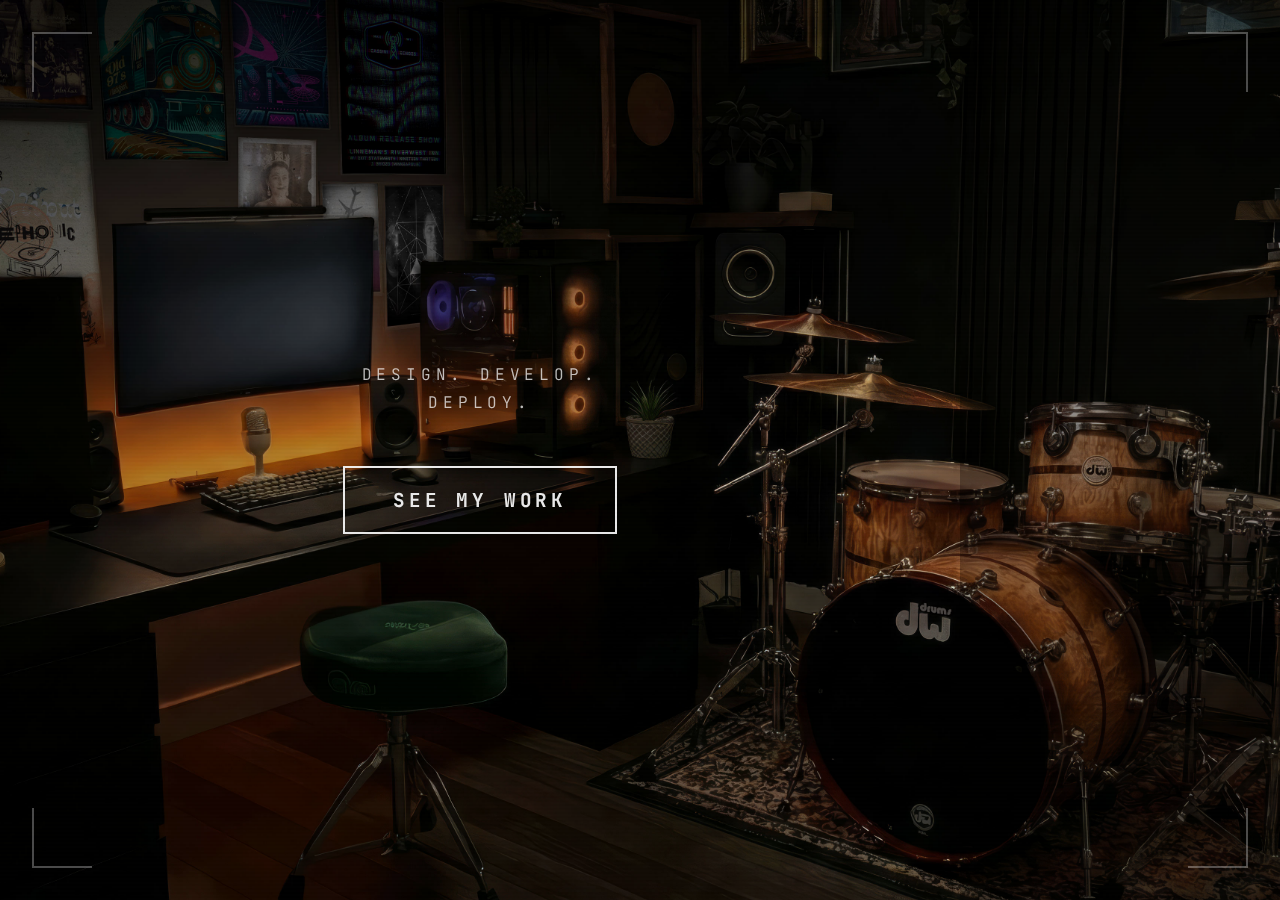
<file: index.html>
<!DOCTYPE html>
<html lang="en">
<head>
    <meta charset="UTF-8">
    <meta name="viewport" content="width=device-width, initial-scale=1.0">
    <title>Home - Work & Play</title>
    <link rel="preconnect" href="https://fonts.googleapis.com">
    <link rel="preconnect" href="https://fonts.gstatic.com" crossorigin>
    <link href="https://fonts.googleapis.com/css2?family=JetBrains+Mono:wght@300;400;700&family=Orbitron:wght@400;700;900&display=swap" rel="stylesheet">
    <style>
        * {
            margin: 0;
            padding: 0;
            box-sizing: border-box;
        }

        :root {
            --font-mono: 'JetBrains Mono', monospace;
            --font-display: 'Orbitron', sans-serif;
            --text-color: rgba(245, 245, 245, 0.95);
            --accent-work: #FFD23F;
            --accent-play: #FFD23F;
        }

        body {
            width: 100vw;
            height: 100vh;
            overflow: hidden;
            font-family: var(--font-mono);
            color: var(--text-color);
            background: #0a0a0a;
            position: relative;
        }

        /* Noise texture overlay */
        body::before {
            content: "";
            position: fixed;
            top: 0;
            left: 0;
            width: 100%;
            height: 100%;
            background-image: 
                repeating-linear-gradient(
                    0deg,
                    transparent,
                    transparent 2px,
                    rgba(0, 0, 0, 0.03) 2px,
                    rgba(0, 0, 0, 0.03) 4px
                );
            opacity: 0.4;
            z-index: 1000;
            pointer-events: none;
            animation: grain 0.5s steps(10) infinite;
        }

        @keyframes grain {
            0%, 100% { transform: translate(0, 0); }
            10% { transform: translate(-2%, -2%); }
            20% { transform: translate(2%, 2%); }
            30% { transform: translate(-2%, 2%); }
            40% { transform: translate(2%, -2%); }
            50% { transform: translate(-2%, 0%); }
            60% { transform: translate(2%, 0%); }
            70% { transform: translate(0%, -2%); }
            80% { transform: translate(0%, 2%); }
            90% { transform: translate(-2%, -2%); }
        }

        .container {
            display: flex;
            width: 100%;
            height: 100%;
            position: relative;
        }

        /* Single background for entire container */
        .container::before {
            content: "";
            position: fixed;
            top: 0;
            left: 0;
            width: 100%;
            height: 100%;
            background-image: url('images/home.jpg');
            background-size: cover;
            background-position: center center;
            transition: all 1.2s cubic-bezier(0.645, 0.045, 0.355, 1.000);
            z-index: 0;
        }

        /* Zoom into left side when hovering work */
        .container.hover-left::before {
            transform: scale(1.4);
            background-position: 25% center;
        }

        /* Zoom into right side when hovering play */
        .container.hover-right::before {
            transform: scale(1.4);
            background-position: 75% center;
        }

        /* Reset to center when switching */
        .container.resetting::before {
            transform: scale(1) !important;
            background-position: center center !important;
        }

        .split {
            flex: 1;
            position: relative;
            overflow: hidden;
            transition: flex 0.8s cubic-bezier(0.645, 0.045, 0.355, 1.000);
            cursor: pointer;
            z-index: 1;
        }

        .split::before {
            content: "";
            position: absolute;
            top: 0;
            left: 0;
            width: 100%;
            height: 100%;
            background: rgba(0, 0, 0, 0.4);
            z-index: 1;
            transition: background 0.6s ease;
        }

        .split:hover::before {
            background: rgba(0, 0, 0, 0.15);
        }

        .split:hover {
            flex: 1.8;
        }

        .split:not(:hover) {
            flex: 0.6;
        }

        .container:has(.left:hover) .right,
        .container:has(.right:hover) .left {
            flex: 0.6;
        }

        .content {
            position: absolute;
            top: 0;
            left: 0;
            width: 100%;
            height: 100%;
            display: flex;
            flex-direction: column;
            align-items: center;
            justify-content: center;
            z-index: 2;
            text-align: center;
            padding: 2rem;
        }

        .label {
            font-family: var(--font-display);
            font-size: clamp(4rem, 12vw, 10rem);
            font-weight: 900;
            text-transform: uppercase;
            letter-spacing: 0.05em;
            margin-bottom: 2rem;
            opacity: 0.9;
            transition: all 0.6s cubic-bezier(0.645, 0.045, 0.355, 1.000);
            text-shadow: 
                0 0 20px rgba(0, 0, 0, 0.8),
                0 0 40px rgba(0, 0, 0, 0.6),
                0 0 60px rgba(0, 0, 0, 0.4);
            position: relative;
        }

        .left .label {
            color: var(--accent-work);
            animation: glowWork 3s ease-in-out infinite;
        }

        .right .label {
            color: var(--accent-play);
            animation: glowPlay 3s ease-in-out infinite;
        }

        @keyframes glowWork {
            0%, 100% {
                text-shadow: 
                    0 0 20px rgba(0, 0, 0, 0.8),
                    0 0 40px rgba(255, 107, 53, 0.3),
                    0 0 60px rgba(255, 107, 53, 0.2);
            }
            50% {
                text-shadow: 
                    0 0 20px rgba(0, 0, 0, 0.8),
                    0 0 50px rgba(255, 107, 53, 0.5),
                    0 0 80px rgba(255, 107, 53, 0.3);
            }
        }

        @keyframes glowPlay {
            0%, 100% {
                text-shadow: 
                    0 0 20px rgba(0, 0, 0, 0.8),
                    0 0 40px rgba(255, 210, 63, 0.3),
                    0 0 60px rgba(255, 210, 63, 0.2);
            }
            50% {
                text-shadow: 
                    0 0 20px rgba(0, 0, 0, 0.8),
                    0 0 50px rgba(255, 210, 63, 0.5),
                    0 0 80px rgba(255, 210, 63, 0.3);
            }
        }

        .split:hover .label {
            transform: translateY(-20px) scale(1.05);
            opacity: 1;
        }

        .description {
            font-family: var(--font-mono);
            font-size: clamp(0.75rem, 1.5vw, 1rem);
            font-weight: 300;
            text-transform: uppercase;
            letter-spacing: 0.3em;
            opacity: 0;
            transform: translateY(20px);
            transition: all 0.6s cubic-bezier(0.645, 0.045, 0.355, 1.000) 0.2s;
            max-width: 300px;
            line-height: 1.8;
        }

        .split:hover .description {
            opacity: 0.8;
            transform: translateY(0);
        }

        .cta {
            margin-top: 3rem;
            position: relative;
            opacity: 0;
            transform: translateY(30px);
            transition: all 0.6s cubic-bezier(0.645, 0.045, 0.355, 1.000) 0.4s;
        }

        .split:hover .cta {
            opacity: 1;
            transform: translateY(0);
        }

        .cta a,
        .cta button {
            font-family: var(--font-mono);
            font-size: clamp(0.9rem, 1.8vw, 1.2rem);
            font-weight: 700;
            text-transform: uppercase;
            letter-spacing: 0.2em;
            padding: 1.2rem 3rem;
            border: 2px solid var(--text-color);
            background: transparent;
            color: var(--text-color);
            text-decoration: none;
            display: inline-block;
            cursor: pointer;
            position: relative;
            overflow: hidden;
            transition: all 0.4s cubic-bezier(0.645, 0.045, 0.355, 1.000);
        }

        .cta a::before,
        .cta button::before {
            content: "";
            position: absolute;
            top: 0;
            left: -100%;
            width: 100%;
            height: 100%;
            background: var(--text-color);
            transition: left 0.4s cubic-bezier(0.645, 0.045, 0.355, 1.000);
            z-index: -1;
        }

        .cta a:hover::before,
        .cta button:hover::before {
            left: 0;
        }

        .cta a:hover,
        .cta button:hover {
            color: #0a0a0a;
            border-color: var(--text-color);
            transform: translateY(-3px);
            box-shadow: 0 10px 30px rgba(0, 0, 0, 0.5);
        }

        .left .cta a:hover,
        .left .cta button:hover {
            border-color: var(--accent-work);
        }

        .left .cta a::before,
        .left .cta button::before {
            background: var(--accent-work);
        }

        .right .cta a:hover,
        .right .cta button:hover {
            border-color: var(--accent-play);
        }

        .right .cta a::before,
        .right .cta button::before {
            background: var(--accent-play);
        }

        /* Divider line */
        .divider {
            position: absolute;
            top: 0;
            left: 50%;
            width: 2px;
            height: 100%;
            background: linear-gradient(
                to bottom,
                transparent,
                rgba(245, 245, 245, 0.3) 20%,
                rgba(245, 245, 245, 0.3) 80%,
                transparent
            );
            z-index: 10;
            transform: translateX(-50%);
            transition: opacity 0.6s ease;
        }

        .container:has(.split:hover) .divider {
            opacity: 0;
        }

        /* Decorative corner elements */
        .corner-deco {
            position: fixed;
            z-index: 100;
            pointer-events: none;
        }

        .corner-deco.top-left {
            top: 2rem;
            left: 2rem;
            width: 60px;
            height: 60px;
            border-top: 2px solid rgba(245, 245, 245, 0.3);
            border-left: 2px solid rgba(245, 245, 245, 0.3);
        }

        .corner-deco.top-right {
            top: 2rem;
            right: 2rem;
            width: 60px;
            height: 60px;
            border-top: 2px solid rgba(245, 245, 245, 0.3);
            border-right: 2px solid rgba(245, 245, 245, 0.3);
        }

        .corner-deco.bottom-left {
            bottom: 2rem;
            left: 2rem;
            width: 60px;
            height: 60px;
            border-bottom: 2px solid rgba(245, 245, 245, 0.3);
            border-left: 2px solid rgba(245, 245, 245, 0.3);
        }

        .corner-deco.bottom-right {
            bottom: 2rem;
            right: 2rem;
            width: 60px;
            height: 60px;
            border-bottom: 2px solid rgba(245, 245, 245, 0.3);
            border-right: 2px solid rgba(245, 245, 245, 0.3);
        }

        /* Responsive adjustments */
        @media (max-width: 768px) {
            .container {
                flex-direction: column;
            }

            .split:hover {
                flex: 2;
            }

            /* Adjust zoom positions for mobile */
            .container.hover-left::before {
                background-position: center 30%;
            }

            .container.hover-right::before {
                background-position: center 70%;
            }

            .label {
                font-size: clamp(3rem, 15vw, 6rem);
            }

            .description {
                font-size: 0.7rem;
                letter-spacing: 0.2em;
            }

            .cta a,
            .cta button {
                font-size: 0.8rem;
                padding: 1rem 2rem;
            }

            .corner-deco {
                width: 40px;
                height: 40px;
            }

            .corner-deco.top-left,
            .corner-deco.top-right {
                top: 1rem;
            }

            .corner-deco.bottom-left,
            .corner-deco.bottom-right {
                bottom: 1rem;
            }

            .corner-deco.top-left,
            .corner-deco.bottom-left {
                left: 1rem;
            }

            .corner-deco.top-right,
            .corner-deco.bottom-right {
                right: 1rem;
            }
        }

        /* Loading animation */
        @keyframes fadeIn {
            from {
                opacity: 0;
                transform: scale(0.95);
            }
            to {
                opacity: 1;
                transform: scale(1);
            }
        }

        .split {
            animation: fadeIn 1s cubic-bezier(0.645, 0.045, 0.355, 1.000) backwards;
        }

        .left {
            animation-delay: 0.2s;
        }

        .right {
            animation-delay: 0.4s;
        }

    </style>
</head>
<body>
    <!-- Decorative corners -->
    <div class="corner-deco top-left"></div>
    <div class="corner-deco top-right"></div>
    <div class="corner-deco bottom-left"></div>
    <div class="corner-deco bottom-right"></div>

    <div class="container">
        <!-- Left side - WORK -->
        <div class="split left">
            <div class="content">
                <p class="description">Design. Develop. Deploy.</p>
                <div class="cta">
                    <a href="work.shtml">See My Work</a>
                </div>
            </div>
        </div>

        <!-- Divider -->
        <div class="divider"></div>

        <!-- Right side - PLAY -->
        <div class="split right">
            <div class="content">
                <p class="description">Drum. Play. Create.</p>
                <div class="cta">
                    <button onclick="window.location.href='play.shtml'">See Me Play</button>
                </div>
            </div>
        </div>
    </div>

    <script>
        const container = document.querySelector('.container');
        const leftSplit = document.querySelector('.left');
        const rightSplit = document.querySelector('.right');
        
        let currentHover = null;
        let isResetting = false;
        let resetTimeout = null;

        function handleHover(side) {
            // Clear any pending reset
            if (resetTimeout) {
                clearTimeout(resetTimeout);
                resetTimeout = null;
            }

            // If we're switching sides, reset first
            if (currentHover && currentHover !== side && !isResetting) {
                isResetting = true;
                
                // Remove current hover class
                container.classList.remove('hover-left', 'hover-right');
                
                // Add resetting class
                container.classList.add('resetting');
                
                // Wait for reset animation, then apply new hover
                resetTimeout = setTimeout(() => {
                    container.classList.remove('resetting');
                    container.classList.add(`hover-${side}`);
                    currentHover = side;
                    isResetting = false;
                }, 800); // Give time for zoom out transition
            } else if (!currentHover && !isResetting) {
                // First hover
                container.classList.add(`hover-${side}`);
                currentHover = side;
            }
        }

        function handleLeave() {
            if (resetTimeout) {
                clearTimeout(resetTimeout);
                resetTimeout = null;
            }
            
            if (!isResetting) {
                container.classList.remove('hover-left', 'hover-right', 'resetting');
                currentHover = null;
            }
        }

        leftSplit.addEventListener('mouseenter', () => handleHover('left'));
        rightSplit.addEventListener('mouseenter', () => handleHover('right'));
        
        // Use mouseleave on the container to prevent flickering
        container.addEventListener('mouseleave', handleLeave);

        // Keyboard navigation
        document.addEventListener('keydown', (e) => {
            if (e.key === 'ArrowLeft' || e.key === '1') {
                document.querySelector('.left a').click();
            } else if (e.key === 'ArrowRight' || e.key === '2') {
                document.querySelector('.right button').click();
            }
        });
    </script>
</body>
</html>
</file>
